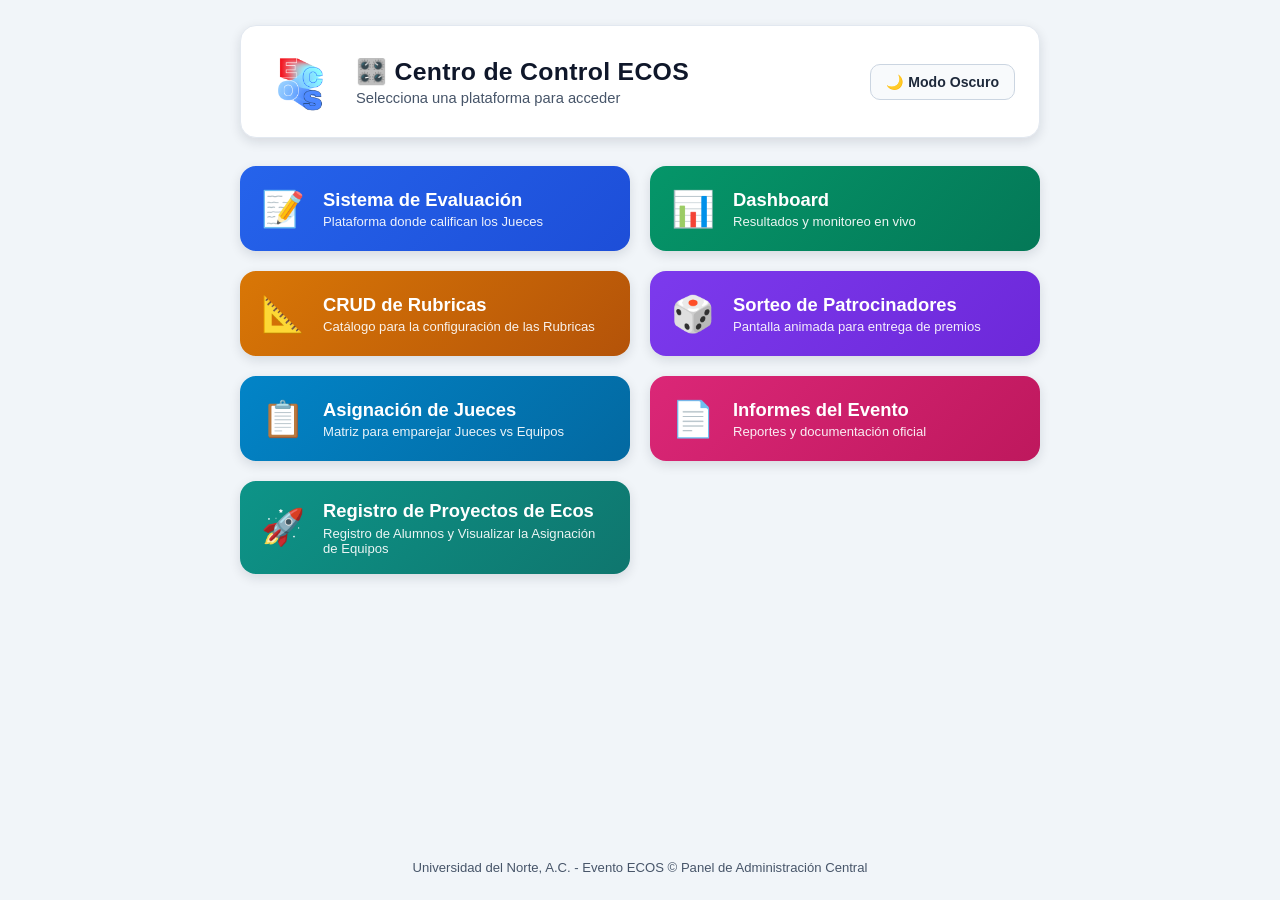
<file: index.html>
<!DOCTYPE html>
<html lang="es">
<head>
  <base target="_top">
  <meta charset="utf-8">
  <meta name="viewport" content="width=device-width, initial-scale=1.0, maximum-scale=1.0, user-scalable=no">
  <title>🎛️ Centro de Control - Evento ECOS</title>
  <link rel="stylesheet" href="styles.css">
</head>
<body>

  <div class="header">
    <div class="header-brand">
      <img src="img/LogoECOS.png" alt="Logo ECOS" class="logo">
      <div class="header-text">
        <h1>🎛️ Centro de Control ECOS</h1>
        <p>Selecciona una plataforma para acceder</p>
      </div>
    </div>

    <button id="btnThemeToggle" class="theme-toggle" onclick="alternarTema()" title="Cambiar entre modo claro y oscuro">
      🌙 Modo Oscuro
    </button>
  </div>

  <div class="grid-container">

    <!-- 1. Sistema de Evaluación -->
    <a href="https://ecos-un.github.io/formulario-jueces-24Nov26/" target="_blank" class="btn-card bg-evaluacion">
      <div class="btn-icon">📝</div>
      <div class="btn-content">
        <span class="btn-title">Sistema de Evaluación</span>
        <span class="btn-desc">Plataforma donde califican los Jueces</span>
      </div>
    </a>

    <!-- 2. Dashboard Público -->
    <a href="pages/dashboard.html" target="_blank" class="btn-card bg-dash-publico">
      <div class="btn-icon">📊</div>
      <div class="btn-content">
        <span class="btn-title">Dashboard</span>
        <span class="btn-desc">Resultados y monitoreo en vivo</span>
      </div>
    </a>

    <!-- 3. Rubricas para las Evaluaciones -->
    <a href="pages/rubricas.html" target="_blank" class="btn-card bg-rubricas">
      <div class="btn-icon">📐</div>
      <div class="btn-content">
        <span class="btn-title">CRUD de Rubricas</span>
        <span class="btn-desc">Catálogo para la configuración de las Rubricas</span>
      </div>
    </a>

    <!-- 4. Sorteo de Proveedores -->
    <a href="pages/sorteo.html" target="_blank" class="btn-card bg-sorteo">
      <div class="btn-icon">🎲</div>
      <div class="btn-content">
        <span class="btn-title">Sorteo de Patrocinadores</span>
        <span class="btn-desc">Pantalla animada para entrega de premios</span>
      </div>
    </a>

    <!-- 5. Asignación de Jueces y Equipos -->
    <a href="pages/asignaciones.html" target="_blank" class="btn-card bg-asignacion">
      <div class="btn-icon">📋</div>
      <div class="btn-content">
        <span class="btn-title">Asignación de Jueces</span>
        <span class="btn-desc">Matriz para emparejar Jueces vs Equipos</span>
      </div>
    </a>

    <!-- 6. Página de Informes -->
    <a href="https://ecos-un.github.io/informes/" target="_blank" class="btn-card bg-informes">
      <div class="btn-icon">📄</div>
      <div class="btn-content">
        <span class="btn-title">Informes del Evento</span>
        <span class="btn-desc">Reportes y documentación oficial</span>
      </div>
    </a>

    <!-- 7. Registro de Proyectos de Ecos -->
    <a href="https://ecos-un.github.io/registro_equipos_proyectos/" target="_blank" class="btn-card bg-registro">
      <div class="btn-icon">🚀</div>
      <div class="btn-content">
        <span class="btn-title">Registro de Proyectos de Ecos</span>
        <span class="btn-desc">Registro de Alumnos y Visualizar la Asignación de Equipos</span>
      </div>
    </a>

  </div>

  <div class="footer">
    Universidad del Norte, A.C. - Evento ECOS &copy; Panel de Administración Central
  </div>

  <!-- Cargar configuración central -->
  <script src="config.js"></script>
  <script>
    // Aplicar tema guardado al cargar la página (por defecto: claro)
    function aplicarTemaInicial() {
      const temaGuardado = localStorage.getItem("ecos_tema") || "light";
      const btn = document.getElementById("btnThemeToggle");

      if (temaGuardado === "dark") {
        document.body.classList.add("dark-mode");
        btn.innerHTML = "☀️ Modo Claro";
      } else {
        document.body.classList.remove("dark-mode");
        btn.innerHTML = "🌙 Modo Oscuro";
      }
    }

    function alternarTema() {
      const esOscuro = document.body.classList.toggle("dark-mode");
      const btn = document.getElementById("btnThemeToggle");

      if (esOscuro) {
        localStorage.setItem("ecos_tema", "dark");
        btn.innerHTML = "☀️ Modo Claro";
      } else {
        localStorage.setItem("ecos_tema", "light");
        btn.innerHTML = "🌙 Modo Oscuro";
      }
    }

    aplicarTemaInicial();
  </script>
</body>
</html>
</file>
<file: styles.css>
:root {
      --bg-body: #f1f5f9;
      --bg-header: #ffffff;
      --border-header: #e2e8f0;
      --text-title: #0f172a;
      --text-sub: #475569;
      --btn-toggle-bg: #f8fafc;
      --btn-toggle-border: #cbd5e1;
      --btn-toggle-text: #1e293b;
      --card-shadow: rgba(15, 23, 42, 0.12);
      --card-shadow-hover: rgba(15, 23, 42, 0.2);
    }

    body.dark-mode {
      --bg-body: #0f172a;
      --bg-header: #1e293b;
      --border-header: #334155;
      --text-title: #f59e0b;
      --text-sub: #94a3b8;
      --btn-toggle-bg: #0f172a;
      --btn-toggle-border: #475569;
      --btn-toggle-text: #f8fafc;
      --card-shadow: rgba(0, 0, 0, 0.35);
      --card-shadow-hover: rgba(0, 0, 0, 0.5);
    }

    * {
      box-sizing: border-box;
      -webkit-tap-highlight-color: transparent;
    }

    body {
      font-family: -apple-system, BlinkMacSystemFont, "Segoe UI", Roboto, Helvetica, Arial, sans-serif;
      background-color: var(--bg-body);
      color: var(--text-title);
      margin: 0;
      padding: 25px 15px;
      min-height: 100vh;
      display: flex;
      flex-direction: column;
      align-items: center;
      transition: background-color 0.25s ease, color 0.25s ease;
    }

    .header {
      margin-bottom: 28px;
      width: 100%;
      max-width: 800px;
      background-color: var(--bg-header);
      padding: 18px 24px;
      border-radius: 16px;
      box-shadow: 0 4px 12px var(--card-shadow);
      border: 1px solid var(--border-header);
      display: flex;
      justify-content: space-between;
      align-items: center;
      gap: 15px;
      flex-wrap: wrap;
      transition: background-color 0.25s ease, border-color 0.25s ease;
    }

    .header-brand {
      display: flex;
      align-items: center;
      gap: 16px;
    }

    .header .logo {
      max-width: 75px;
      height: auto;
      display: block;
    }

    .header-text {
      text-align: left;
    }

    .header h1 {
      font-size: 1.55rem;
      margin: 0 0 4px 0;
      color: var(--text-title);
      letter-spacing: 0.3px;
    }

    .header p {
      font-size: 0.92rem;
      color: var(--text-sub);
      margin: 0;
    }

    /* BOTÓN SELECTOR DE TEMA */
    .theme-toggle {
      background-color: var(--btn-toggle-bg);
      color: var(--btn-toggle-text);
      border: 1px solid var(--btn-toggle-border);
      padding: 9px 15px;
      border-radius: 10px;
      font-size: 0.88rem;
      font-weight: 600;
      cursor: pointer;
      display: inline-flex;
      align-items: center;
      gap: 6px;
      transition: transform 0.15s ease, background-color 0.2s ease;
      white-space: nowrap;
    }

    .theme-toggle:hover {
      transform: translateY(-1px);
    }

    .theme-toggle:active {
      transform: scale(0.96);
    }

    @media (max-width: 600px) {
      .header {
        justify-content: center;
        text-align: center;
      }
      .header-brand {
        flex-direction: column;
        text-align: center;
      }
      .header-text {
        text-align: center;
      }
    }

    /* GRID RESPONSIVO */
    .grid-container {
      display: grid;
      grid-template-columns: 1fr;
      gap: 16px;
      width: 100%;
      max-width: 800px;
      margin-bottom: 30px;
    }

    @media (min-width: 600px) {
      .grid-container {
        grid-template-columns: repeat(2, 1fr);
        gap: 20px;
      }
    }

    /* BOTONES TÁCTILES GRANDES */
    .btn-card {
      display: flex;
      align-items: center;
      padding: 18px 20px;
      border-radius: 16px;
      text-decoration: none;
      color: #ffffff;
      font-weight: 600;
      box-shadow: 0 4px 12px var(--card-shadow);
      transition: transform 0.15s ease, box-shadow 0.15s ease, filter 0.2s ease;
      user-select: none;
      min-height: 85px;
    }

    .btn-card:active {
      transform: scale(0.96);
      filter: brightness(0.95);
    }

    @media (hover: hover) {
      .btn-card:hover {
        transform: translateY(-3px);
        box-shadow: 0 10px 22px var(--card-shadow-hover);
      }
    }

    .btn-icon {
      font-size: 2.2rem;
      margin-right: 18px;
      display: flex;
      align-items: center;
      justify-content: center;
      min-width: 45px;
    }

    .btn-content {
      display: flex;
      flex-direction: column;
    }

    .btn-title {
      font-size: 1.15rem;
      line-height: 1.3;
    }

    .btn-desc {
      font-size: 0.82rem;
      opacity: 0.92;
      margin-top: 3px;
      font-weight: 400;
    }

    /* COLORES Y GRADIENTES DISTINTIVOS */
    .bg-evaluacion {
      background: linear-gradient(135deg, #2563eb 0%, #1d4ed8 100%);
    }

    .bg-dash-publico {
      background: linear-gradient(135deg, #059669 0%, #047857 100%);
    }

    .bg-dash-interno {
      background: linear-gradient(135deg, #d97706 0%, #b45309 100%);
    }

    .bg-sorteo {
      background: linear-gradient(135deg, #7c3aed 0%, #6d28d9 100%);
    }

    .bg-asignacion {
      background: linear-gradient(135deg, #0284c7 0%, #0369a1 100%);
    }

    .bg-informes {
      background: linear-gradient(135deg, #db2777 0%, #be185d 100%);
    }

    .bg-rubricas {
      background: linear-gradient(135deg, #d97706 0%, #b45309 100%);
    }

    .bg-registro {
      background: linear-gradient(135deg, #0d9488 0%, #0f766e 100%);
    }

    .footer {
      margin-top: auto;
      text-align: center;
      font-size: 0.82rem;
      color: var(--text-sub);
      padding-top: 10px;
    }
</file>
